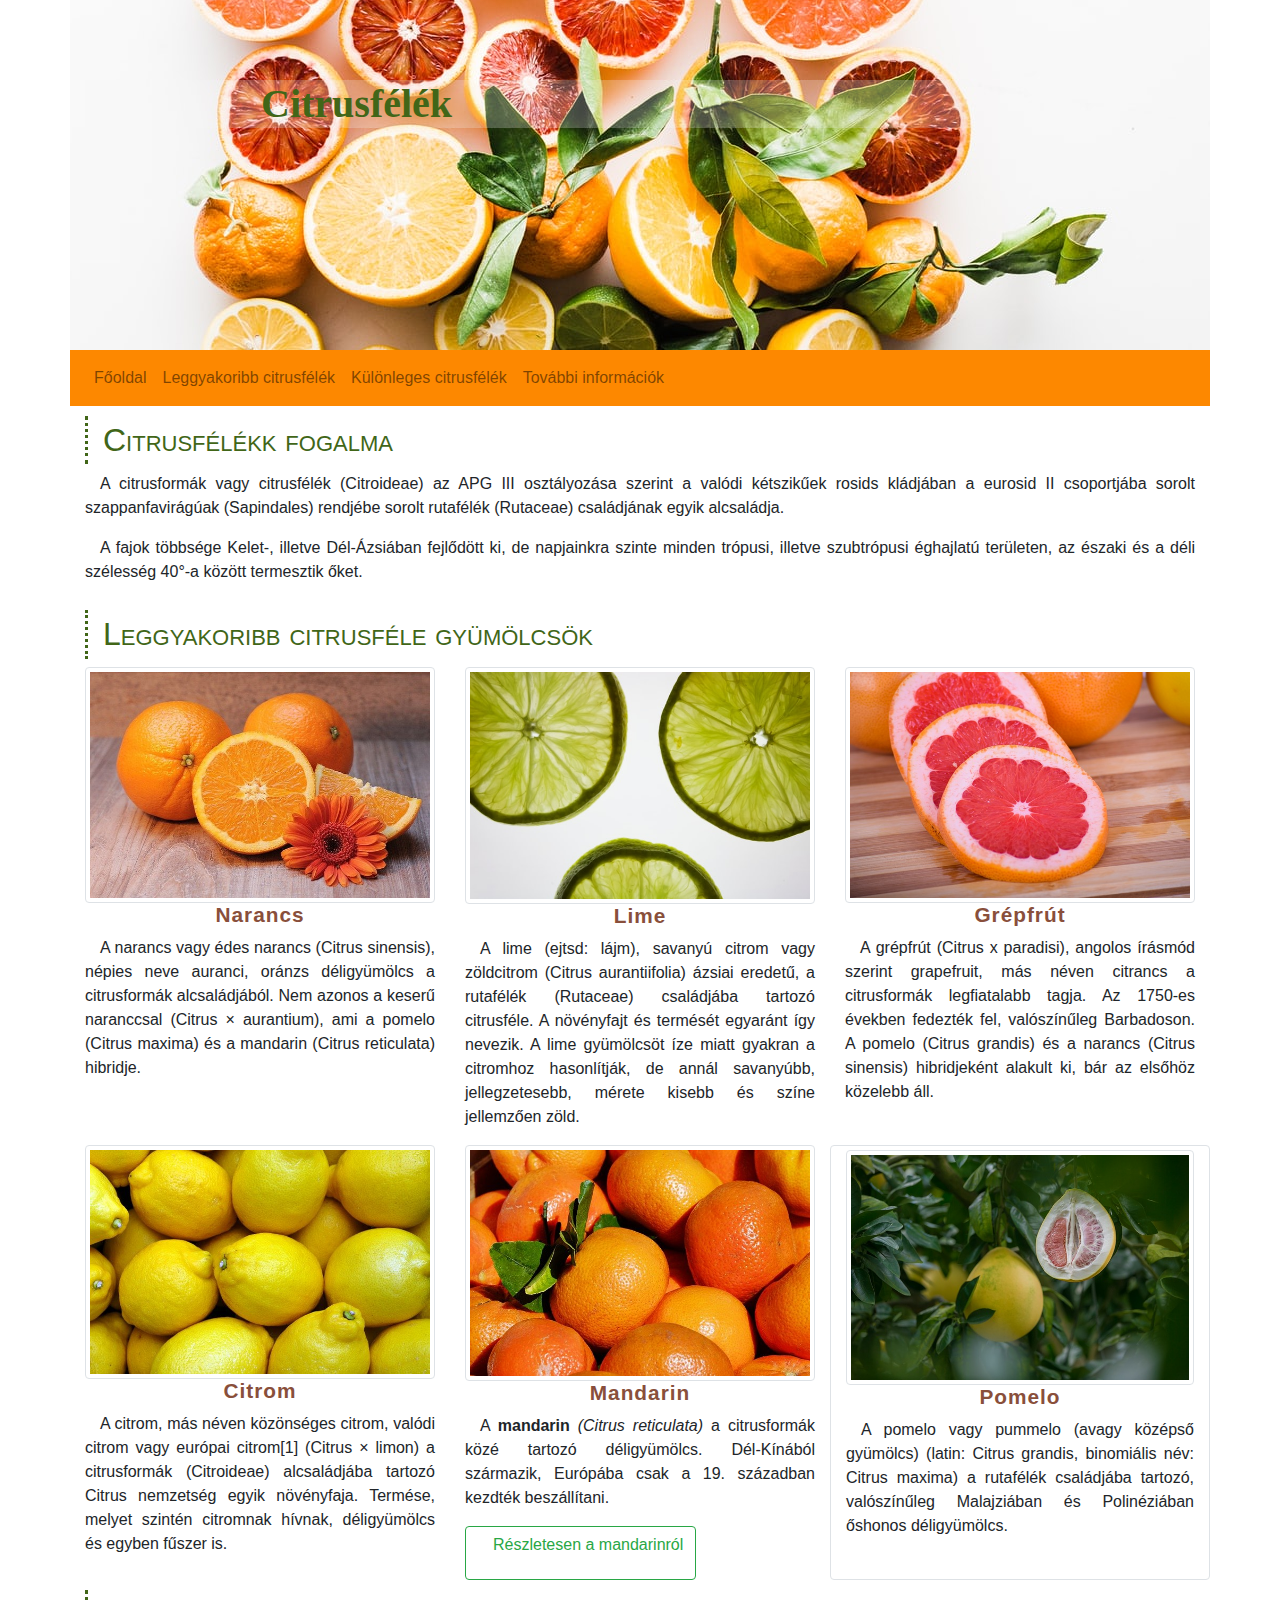
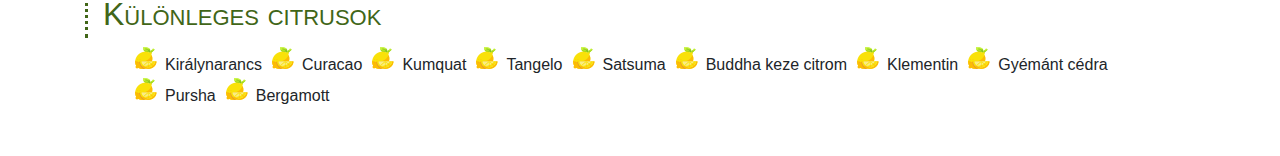
<file: index.html>
<!DOCTYPE html>
<html lang="hu">

<head>    
    <meta name="viewport" content="width=device-width, initial-scale=1, shrink-to-fit=no">    
    <link rel="stylesheet" href="bootstrap/css/bootstrap.min.css">    
    <link rel="stylesheet" href="css/style.css">
    <meta charset="utf-8">
    <title>Citrusfélék</title>
</head>

<body>
    <header class="container">
        <div class="row">
            <div class="col-12">
                <h1 class="d-none d-sm-block">Citrusfélék</h1>
            </div>
        </div>
    </header>
    <nav class="container navbar navbar-expand-lg navbar-light">      
        <button class="navbar-toggler ml-auto" type="button" data-toggle="collapse" data-target="#navbarNavAltMarkup" aria-controls="navbarNavAltMarkup" aria-expanded="false" aria-label="Toggle navigation">
          <span class="navbar-toggler-icon"></span>
        </button>
        <div class="collapse navbar-collapse" id="navbarNavAltMarkup">
          <div class="navbar-nav">
            <a class="nav-link" href="index.html">Főoldal <span class="sr-only">(current)</span></a>
            <a class="nav-link" href="index.html#leggyakoribb">Leggyakoribb citrusfélék</a>
            <a class="nav-link" href="index.html#kulonleges">Különleges citrusfélék</a> 
            <a class="nav-link" href="https://hu.wikipedia.org/wiki/Citrusform%C3%A1k" target="_blank">További információk</a>          
          </div>
        </div>
      </nav>
    <main class="container ">
        <article class="row">
            <div class="col-12">
                <h2>Citrusfélékk fogalma</h2>
                <p>
                    A citrusformák vagy citrusfélék (Citroideae) az APG III osztályozása szerint a valódi kétszikűek
                    rosids kládjában a eurosid II csoportjába sorolt szappanfavirágúak (Sapindales) rendjébe sorolt
                    rutafélék (Rutaceae) családjának egyik alcsaládja.
                </p>
                <p>A fajok többsége Kelet-, illetve Dél-Ázsiában fejlődött ki, de napjainkra szinte minden trópusi,
                    illetve szubtrópusi éghajlatú területen, az északi és a déli szélesség 40°-a között termesztik őket.
                </p>
            </div>
        </article>
        <article class="row">
            <div class="col-12">
                <h2 id="leggyakoribb">Leggyakoribb citrusféle gyümölcsök</h2>
            </div>
            <div class="col-sm-6 col-lg-6 col-xl-4">
                <img src="img/narancs.jpg" alt="Narancs" class="img-fluid img-thumbnail">
                <h3>Narancs</h3>
                <p>A narancs vagy édes narancs (Citrus sinensis), népies neve auranci, oránzs déligyümölcs a citrusformák alcsaládjából. Nem azonos a keserű naranccsal (Citrus × aurantium), ami a pomelo (Citrus maxima) és a mandarin (Citrus reticulata) hibridje.</p>
            </div>
           <div class="col-sm-6 col-lg-6 col-xl-4">
               <img src="img/lime2.jpg" alt="Lime" class="img-fluid img-thumbnail">
               <h3>Lime</h3>
               <p>A lime (ejtsd: lájm), savanyú citrom vagy zöldcitrom (Citrus aurantiifolia) ázsiai eredetű, a rutafélék (Rutaceae) családjába tartozó citrusféle. A növényfajt és termését egyaránt így nevezik. A lime gyümölcsöt íze miatt gyakran a citromhoz hasonlítják, de annál savanyúbb, jellegzetesebb, mérete kisebb és színe jellemzően zöld.</p>
           </div>
           <div class="col-sm-6 col-lg-6 col-xl-4">
               <img src="img/grapefruit.jpg" alt="Grapefruit" class="img-fluid img-thumbnail">
               <h3>Grépfrút</h3>
               <p>A grépfrút (Citrus x paradisi), angolos írásmód szerint grapefruit, más néven citrancs a citrusformák legfiatalabb tagja. Az 1750-es években fedezték fel, valószínűleg Barbadoson. A pomelo (Citrus grandis) és a narancs (Citrus sinensis) hibridjeként alakult ki, bár az elsőhöz közelebb áll. </p>
           </div>
           <div class="col-sm-6 col-lg-6 col-xl-4">
                <img src="img/citrom.jpg" alt="Citrom" class="img-fluid img-thumbnail">
                <h3>Citrom</h3>
                <p>A citrom, más néven közönséges citrom, valódi citrom vagy európai citrom[1] (Citrus × limon) a citrusformák (Citroideae) alcsaládjába tartozó Citrus nemzetség egyik növényfaja. Termése, melyet szintén citromnak hívnak, déligyümölcs és egyben fűszer is.</p>
           </div>     
           <div class="col-sm-6 col-lg-6 col-xl-4">
                <img src="img/mandarin.jpg" alt="Citrom" class="img-fluid img-thumbnail">
                <h3>Mandarin</h3>
                <p>A <b>mandarin</b> <i>(Citrus reticulata)</i> a citrusformák közé tartozó déligyümölcs. Dél-Kínából származik, Európába csak a 19. században kezdték beszállítani.</p>
                <a class=" btn btn-outline-success" href="mandarin.html"><p class="text-right">Részletesen a mandarinról</p></a>
            </div>           
           
            <div class="col-sm-6 col-lg-6 col-xl-4 img-fluid img-thumbnail">
                <img src="img/pomelo.jpg" alt="Pomelo" class="img-fluid img-thumbnail">
                <h3>Pomelo</h3>
                <p>A pomelo vagy pummelo (avagy középső gyümölcs) (latin: Citrus grandis, binomiális név: Citrus maxima) a rutafélék családjába tartozó, valószínűleg Malajziában és Polinéziában őshonos déligyümölcs. </p>
            </div>
        </article>
        <article class="row mb-5">
            <div class="col-12">
                <h2 id="kulonleges">Különleges citrusok</h2> 
                <ul>
                    <li>Királynarancs</li>
                    <li>Curacao</li>
                    <li>Kumquat</li>
                    <li>Tangelo</li>
                    <li>Satsuma</li>
                    <li>Buddha keze citrom</li>
                    <li>Klementin</li>
                    <li>Gyémánt cédra</li>
                    <li>Pursha</li>
                    <li>Bergamott</li>
                </ul>                                   
            </div>
        </article>
    </main>    
    <script src="bootstrap/js/jquery-3.5.1.min.js"></script>
    <script src="bootstrap/js/bootstrap.min.js"></script>    
</body>

</html>
</file>
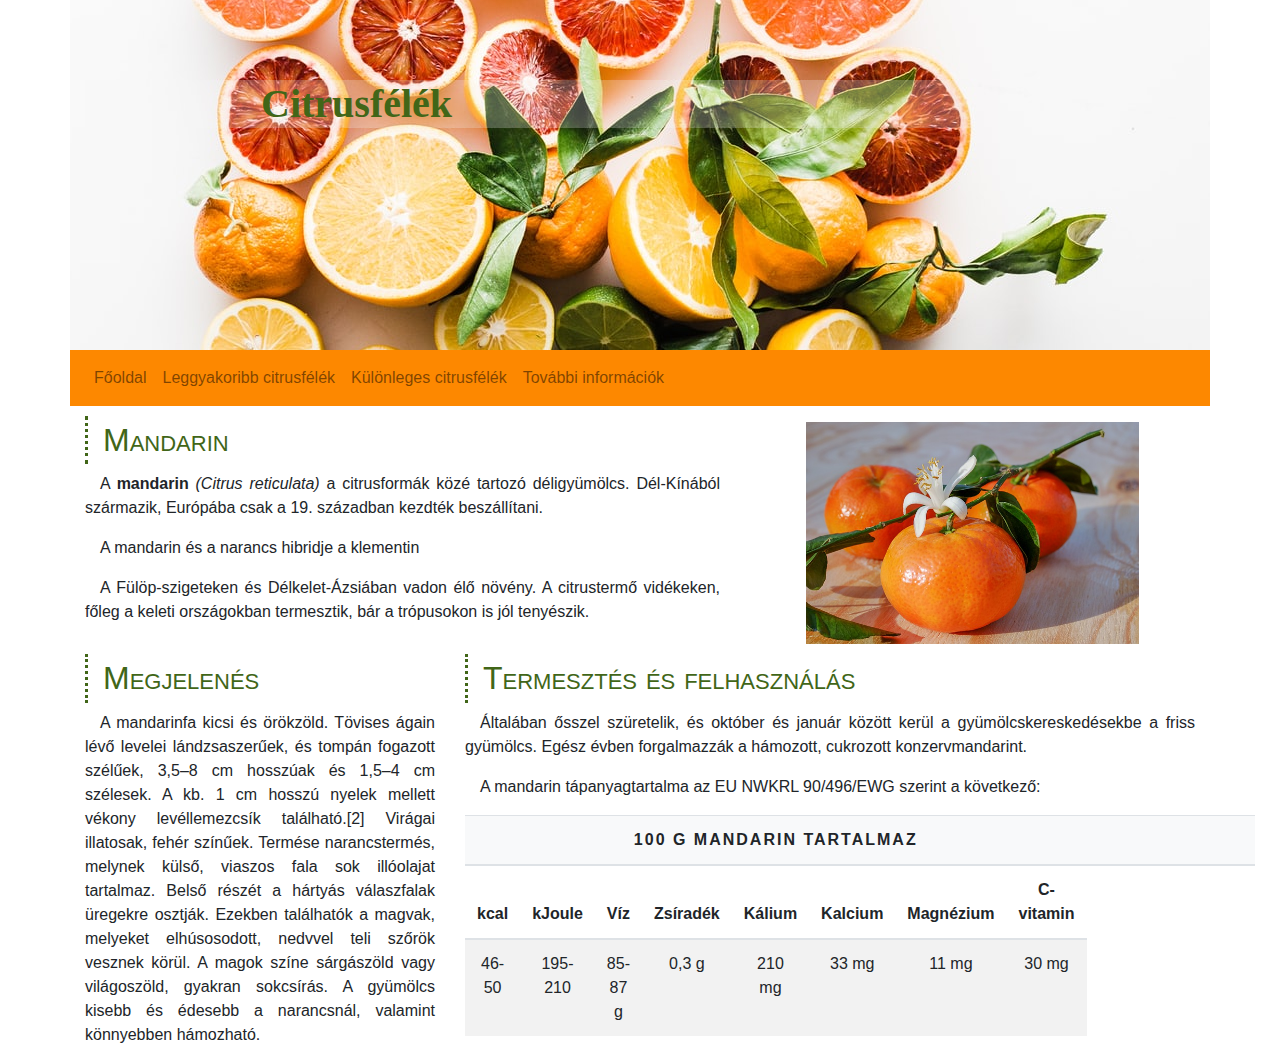
<file: mandarin.html>
<!DOCTYPE html>
<html lang="hu">

<head>    
    <meta name="viewport" content="width=device-width, initial-scale=1, shrink-to-fit=no">    
    <link rel="stylesheet" href="bootstrap/css/bootstrap.min.css">   
    <link rel="stylesheet" href="css/style.css">
    <meta charset="utf-8"> 
    <script src="mandarin.js"></script>
    <title>Citrusfélék</title>
</head>

<body>
    <header class="container">
        <div class="row">
            <div class="col-12">
                <h1 class="d-none d-sm-block">Citrusfélék</h1>
            </div>
        </div>
    </header>
    <nav class="container navbar navbar-expand-lg navbar-light ">
        <button class="navbar-toggler ml-auto" type="button" data-toggle="collapse" data-target="#navbarNavAltMarkup"
            aria-controls="navbarNavAltMarkup" aria-expanded="false" aria-label="Toggle navigation">
            <span class="navbar-toggler-icon"></span>
        </button>
        <div class="collapse navbar-collapse" id="navbarNavAltMarkup">
            <div class="navbar-nav">
                <a class="nav-link" href="index.html">Főoldal</a>
                <a class="nav-link" href="index.html#leggyakoribb">Leggyakoribb citrusfélék</a>
                <a class="nav-link" href="index.html#kulonleges">Különleges citrusfélék</a>   
                <a class="nav-link" href="https://hu.wikipedia.org/wiki/Citrusform%C3%A1k" target="_blank">További információk</a>             
            </div>
        </div>
    </nav>
    <main class="container ">
        <article class="row">
            <div class="col-md-7">
                <h2>Mandarin</h2>
                <p>A <b>mandarin</b> <i>(Citrus reticulata)</i> a citrusformák közé tartozó déligyümölcs.
                    Dél-Kínából származik, Európába csak a 19. században kezdték beszállítani.</p>
                <p>A mandarin és a narancs hibridje a klementin</p>
                <p>A Fülöp-szigeteken és Délkelet-Ázsiában vadon élő növény. A citrustermő vidékeken, főleg a keleti
                    országokban termesztik, bár a trópusokon is jól tenyészik.</p>

            </div>
            <div class="col-md-5">
                <img src="img/mandarin2.jpg" class="w-75 mt-3 mx-auto d-block" alt="Mandarin">
            </div>
            <div class="col-12 col-xl-4">
                <h2>Megjelenés</h2>
                <p>A mandarinfa kicsi és örökzöld. Tövises ágain lévő levelei lándzsaszerűek, és tompán fogazott
                    szélűek, 3,5–8 cm hosszúak és 1,5–4 cm szélesek. A kb. 1 cm hosszú nyelek mellett vékony
                    levéllemezcsík található.[2] Virágai illatosak, fehér színűek. Termése narancstermés, melynek külső,
                    viaszos fala sok illóolajat tartalmaz. Belső részét a hártyás válaszfalak üregekre osztják. Ezekben
                    találhatók a magvak, melyeket elhúsosodott, nedvvel teli szőrök vesznek körül. A magok színe
                    sárgászöld vagy világoszöld, gyakran sokcsírás. A gyümölcs kisebb és édesebb a narancsnál, valamint
                    könnyebben hámozható. </p>
            </div>
            <div class="col-12 col-xl-8">
                <h2>Termesztés és felhasználás</h2>
                <p>
                    Általában ősszel szüretelik, és október és január között kerül a gyümölcskereskedésekbe a friss
                    gyümölcs. Egész évben forgalmazzák a hámozott, cukrozott konzervmandarint.</p>

                <div class="d-block d-md-none">
                    <label for="kaloria">Kalória kalkulátor:</label><br>
                    <input type="text" name="kaloria" id="kaloria" placeholder="Add meg a mennyiséget!"> g<br>
                    <b><div id="eredmeny"></div></b>
                </div>

                <p class="d-none d-md-block"> A mandarin tápanyagtartalma az EU NWKRL 90/496/EWG szerint a következő:
                </p>
                <table class="d-none d-md-table table table-striped">
                    <thead>
                        <tr class="bg-light">
                            <th colspan="8">100 g mandarin tartalmaz</th>
                            <th colspan="8"></th>
                            <th colspan="8"></th>
                            <th colspan="8"></th>
                            <th colspan="8"></th>
                            <th colspan="8"></th>
                            <th colspan="8"></th>
                            <th colspan="8"></th>
                        </tr>
                        <tr>
                            <th>kcal</th>
                            <th>kJoule</th>
                            <th>Víz</th>
                            <th>Zsíradék</th>
                            <th>Kálium</th>
                            <th>Kalcium</th>
                            <th>Magnézium</th>
                            <th>C-vitamin</th>
                        </tr>
                    </thead>
                    <tbody>
                        <tr>
                            <td>46-50</td>
                            <td>195-210</td>
                            <td>85-87 g</td>
                            <td>0,3 g</td>
                            <td>210 mg</td>
                            <td>33 mg</td>
                            <td>11 mg</td>
                            <td>30 mg</td>
                        </tr>
                    </tbody>
                </table>
            </div>
        </article>
    </main>
    <script src="bootstrap/js/jquery-3.5.1.min.js"></script>
    <script src="bootstrap/js/bootstrap.min.js"></script>
</body>

</html>
</file>
<file: css/style.css>
header{    
    background-position: center center;
    height: 350px;
    background-image: url('../img/bg2.jpg');
}

h1{
    background-color: rgb(248, 248, 248, 0.25);
    margin-top: 80px;
    padding-left: 11rem;   
    color: #416618;
    font-weight: bold;
    font-family: Verdana;
}

h2{    
    margin-top: 10px;  
    color: #416618;
    border-color: #416618;
    border-left-style: dotted;
    border-left-width: 3px;
    font-variant: small-caps;
    padding: 5px 15px;
}

h3{    
    font-weight: bold;
    color: #894f3b;    
    text-align: center;
    letter-spacing: 1px;
    font-size: 130%;
}


li{
    list-style-image: url(../img/lemon2.png);
    float: left;
    margin-left: 40px;
}


td,th{
    text-align: center;
}

thead>tr:first-child{    
    letter-spacing: 2px;  
    text-transform: uppercase;  
}
.navbar{
    background-color: #fd8800;
}

p{
    text-align: justify;
    text-indent: 15px;
}
</file>
